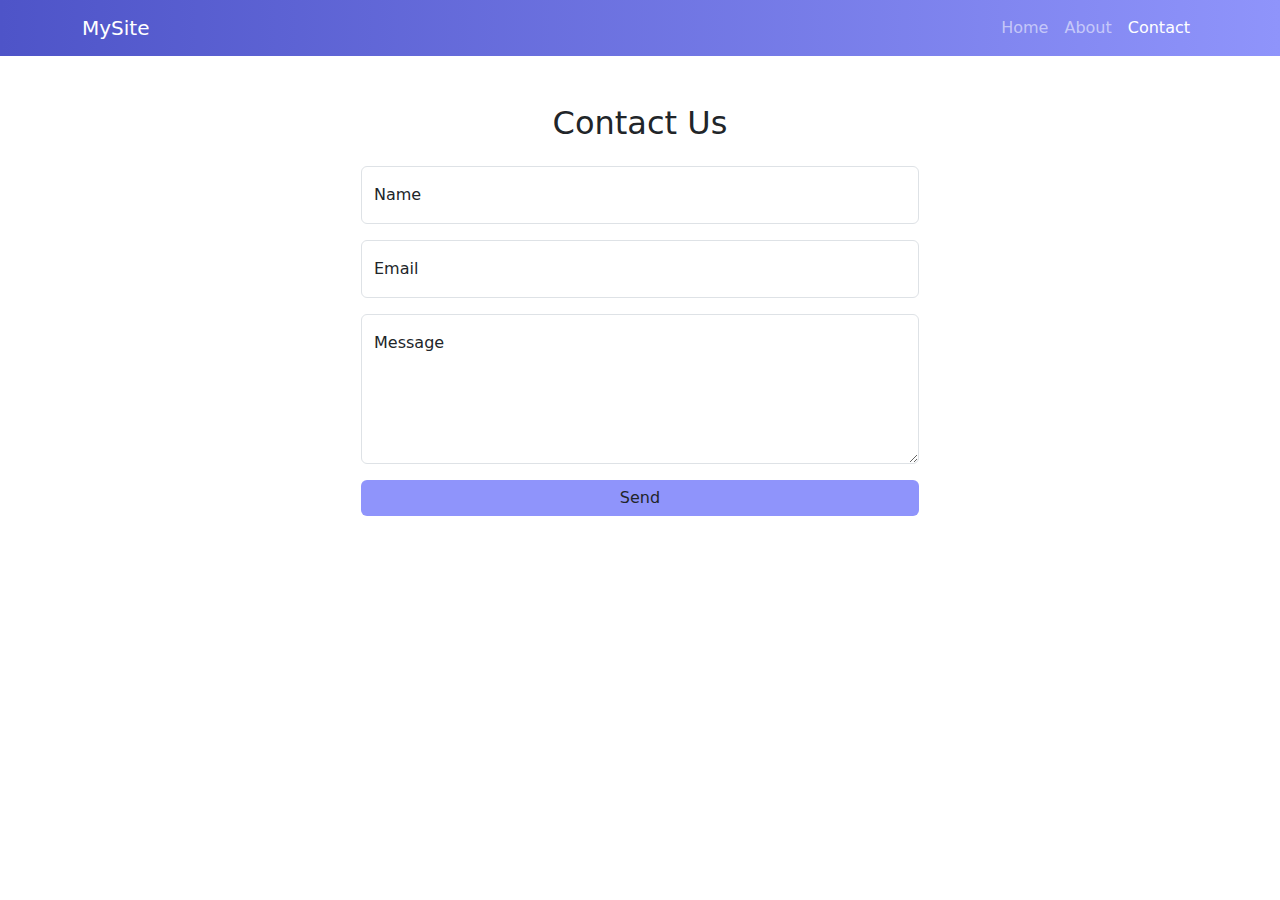
<file: contact.html>
<!DOCTYPE html>
<html lang="en">
<head>
  <meta charset="UTF-8">
  <meta name="viewport" content="width=device-width, initial-scale=1.0">
  <title>Contact - Bootstrap Project</title>
  <link href="https://cdn.jsdelivr.net/npm/bootstrap@5.3.3/dist/css/bootstrap.min.css" rel="stylesheet">
  <link rel="stylesheet" href="style.css">
</head>
<body>

  <!-- Navbar -->
  <nav class="navbar navbar-expand-lg navbar-dark navbar-custom">
    <div class="container">
      <a class="navbar-brand" href="index.html">MySite</a>
      <div class="collapse navbar-collapse">
        <ul class="navbar-nav ms-auto">
          <li class="nav-item"><a class="nav-link" href="index.html">Home</a></li>
          <li class="nav-item"><a class="nav-link" href="about.html">About</a></li>
          <li class="nav-item"><a class="nav-link active" href="contact.html">Contact</a></li>
        </ul>
      </div>
    </div>
  </nav>

  <!-- Contact Form -->
  <section class="container my-5">
    <h2 class="text-center mb-4">Contact Us</h2>
    <form class="col-md-6 mx-auto">
      <div class="form-floating mb-3">
        <input type="text" class="form-control" id="nameInput" placeholder="Your Name">
        <label for="nameInput">Name</label>
      </div>
      <div class="form-floating mb-3">
        <input type="email" class="form-control" id="emailInput" placeholder="you@example.com">
        <label for="emailInput">Email</label>
      </div>
      <div class="form-floating mb-3">
        <textarea class="form-control" id="messageInput" style="height: 150px" placeholder="Message"></textarea>
        <label for="messageInput">Message</label>
      </div>
      <button type="button" class="btn btn-custom w-100" data-bs-toggle="modal" data-bs-target="#thankYouModal">
        Send
      </button>
    </form>
  </section>

  <!-- Modal -->
  <div class="modal fade" id="thankYouModal" tabindex="-1">
    <div class="modal-dialog">
      <div class="modal-content">
        <div class="modal-header"><h5 class="modal-title">Thank You!</h5></div>
        <div class="modal-body">Your message has been sent successfully.</div>
        <div class="modal-footer">
          <button type="button" class="btn btn-secondary" data-bs-dismiss=
</file>
<file: style.css>
/* style.css */
.navbar-custom {
  background: linear-gradient(90deg, #4e54c8, #8f94fb); /* Purple-blue gradient */
}

.footer-custom {
  background: #4e54c8;
  color: white;
}

.btn-custom {
  background-color: #8f94fb;
  border: none;
}
.btn-custom:hover {
  background-color: #4e54c8;
}
</file>
